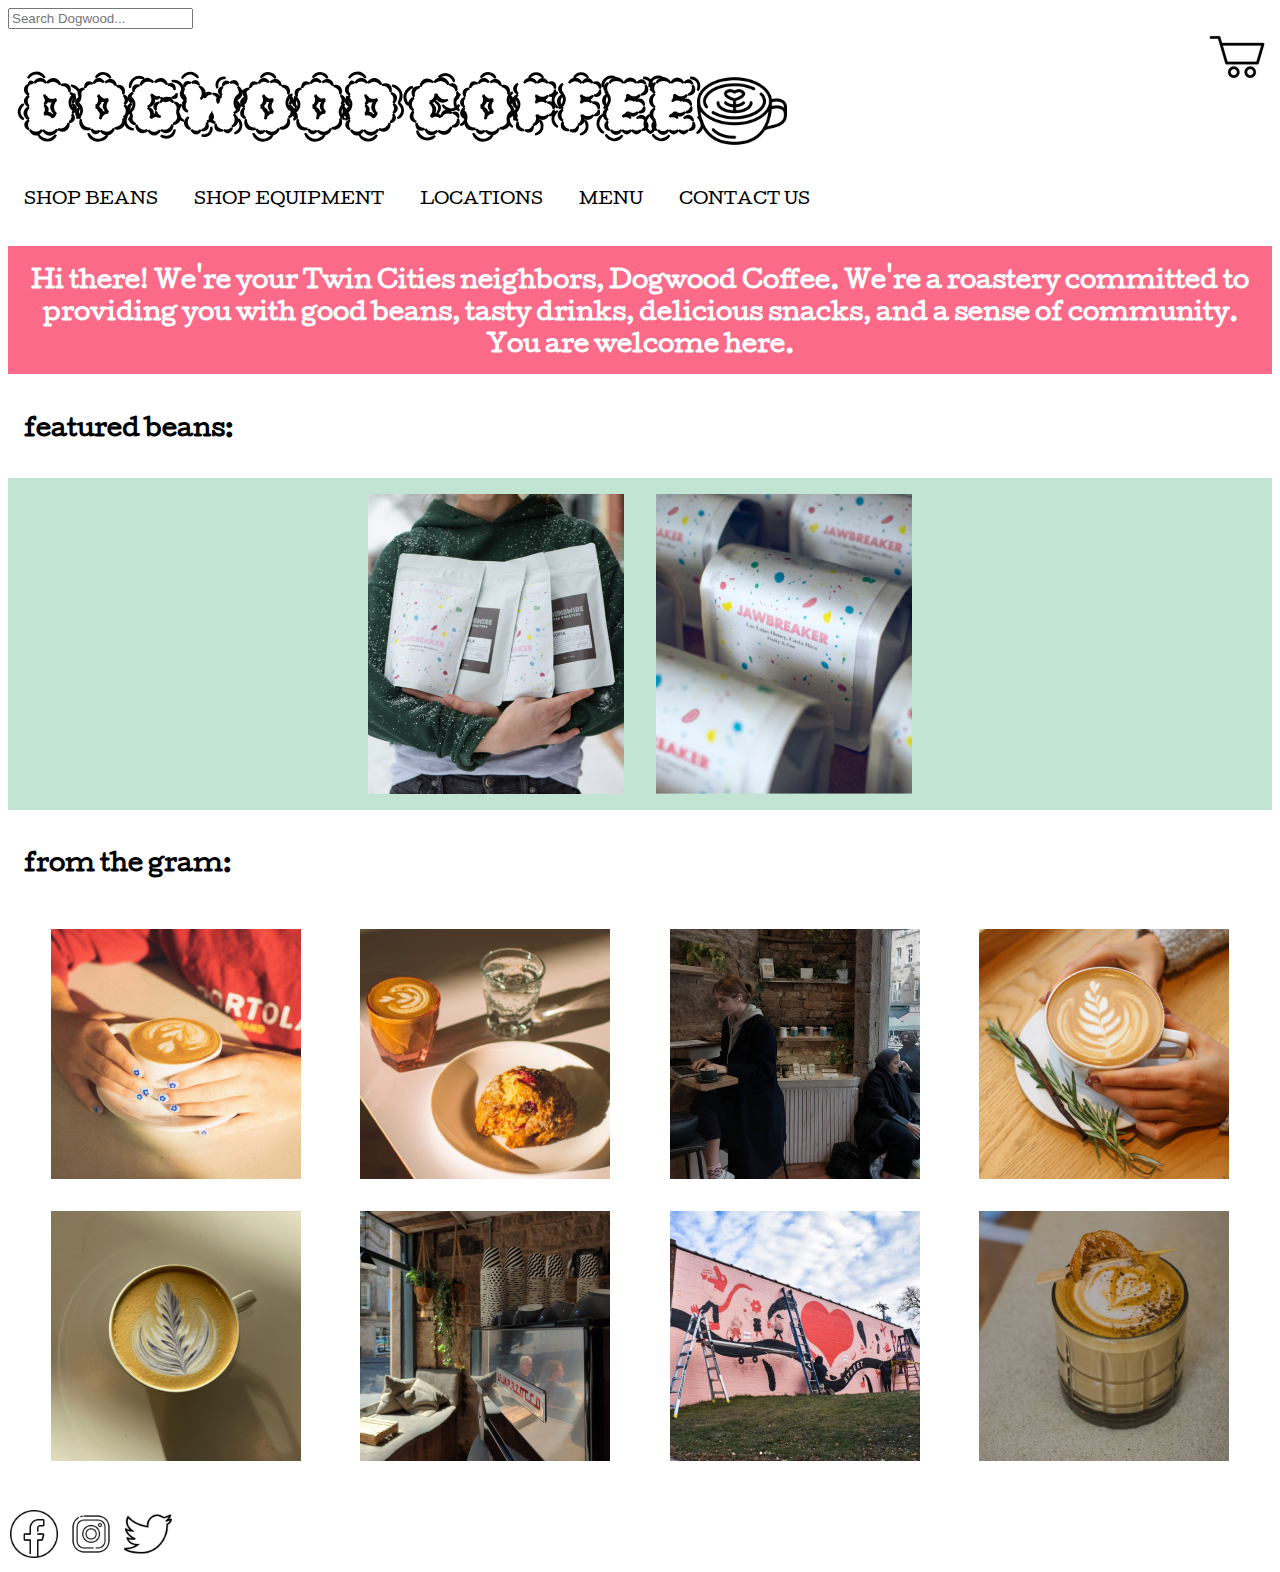
<file: index.html>
<!DOCTYPE html>
<html lang="en">
<head>
    <meta charset="UTF-8">
    <meta http-equiv="X-UA-Compatible" content="IE=edge">
    <meta name="viewport" content="width=device-width, initial-scale=1.0">
    <title>Dogwood Coffee</title>
    <link rel="stylesheet" href="styles.css">
    <link rel="preconnect" href="https://fonts.googleapis.com">
<link rel="preconnect" href="https://fonts.gstatic.com" crossorigin>
<link href="https://fonts.googleapis.com/css2?family=Rubik+Puddles&display=swap" rel="stylesheet"> 
<link rel="preconnect" href="https://fonts.googleapis.com">
<link rel="preconnect" href="https://fonts.gstatic.com" crossorigin>
<link href="https://fonts.googleapis.com/css2?family=Cutive&display=swap" rel="stylesheet">
<link rel="preconnect" href="https://fonts.googleapis.com">
<link rel="preconnect" href="https://fonts.gstatic.com" crossorigin>
<link href="https://fonts.googleapis.com/css2?family=Cabin&display=swap" rel="stylesheet">
<link rel="apple-touch-icon" sizes="180x180" href="images/apple-touch-icon.png">
<link rel="icon" type="image/png" sizes="32x32" href="images/favicon-32x32.png">
<link rel="icon" type="image/png" sizes="16x16" href="images/favicon-16x16.png">
<link rel="manifest" href="images/site.webmanifest">
<link rel="mask-icon" href="images/safari-pinned-tab.svg" color="#5bbad5">
<link rel="shortcut icon" href="images/favicon.ico">
<meta name="msapplication-TileColor" content="#da532c">
<meta name="msapplication-config" content="images/browserconfig.xml">
<meta name="theme-color" content="#ffffff">
</head>
<body>
    <header>
        <div class="topnav">
            <input type="text" placeholder="Search Dogwood...">
          </div>
          <div class="cart"><a href="shoppingcart.html"><img src="images/cart.png" alt="outline icon of a shopping cart"></a></div>
        <div class="header"><h1><span style="font-size: 70px"><a href="index.html">DOGWOOD COFFEE <img src="images/latte.png" alt="icon of heart latte art"></a></span></h1></div>
    <nav class="navbar">
        <a href="shop.html">SHOP BEANS</a>
        <a href="coffeeequip.html">SHOP EQUIPMENT</a>
        <a href="locations.html">LOCATIONS</a>
        <a href="menu.html">MENU</a>
        <a href="contactus.html">CONTACT US</a>
    </nav>
    </header>
    <main>
        <br>
        <div class="greeting"><h2>Hi there! We're your Twin Cities neighbors, Dogwood Coffee. We're a roastery committed to providing you with good beans, tasty drinks, delicious snacks, and a sense of community. You are welcome here.</h2></div>
        <p></p>
        <h2>featured beans:</h2>
        <div class="featuredbeans">
        <img src="images/jawbreaker.png" alt="someone holding colorful bags of coffee beans">
        <img src="images/jawbreaker2.webp" alt="jawbreaker coffee beans">
        </div>
        <h2>from the gram:</h2>
        <div class="fromthegram">
        <img src="images/nails.png" alt="hands with flowers on the nails holding a cup of coffee">
        <img src="images/drinkandscone.png" alt="a latte, a glass of water, and a scone">
        <img src="images/inshop.png" alt="two women sitting inside the coffee shop in front of a mug rack">
        <img src="images/rosemary.png" alt="a sprig of rosemary next to a latte">
        <img src="images/lavenderlatte.png" alt="lavender latte with purple latte art">
        <img src="images/inside.png" alt="reflection of people in espresso machine">
        <img src="images/mural.png" alt="pink and red mural being painted on the side of dogwood">
        <img src="images/maplelatte.png" alt="maple latte with candied orange peel">
        </div>
    </main>
    <footer>
        <div class="socials">
        <a href="https://fb.com/"><img src="images/facebook-logo.png" alt="facebook logo"></a>
        <a href="https://www.instagram.com/"><img src="images/instagram(1).png" alt="instagram logo"></a>
        <a href="https://www.twitter.com/"><img src="images/twitter(1).png" alt="twitter logo"></a>
        </div>
    </footer>
</body>
</html>
</file>
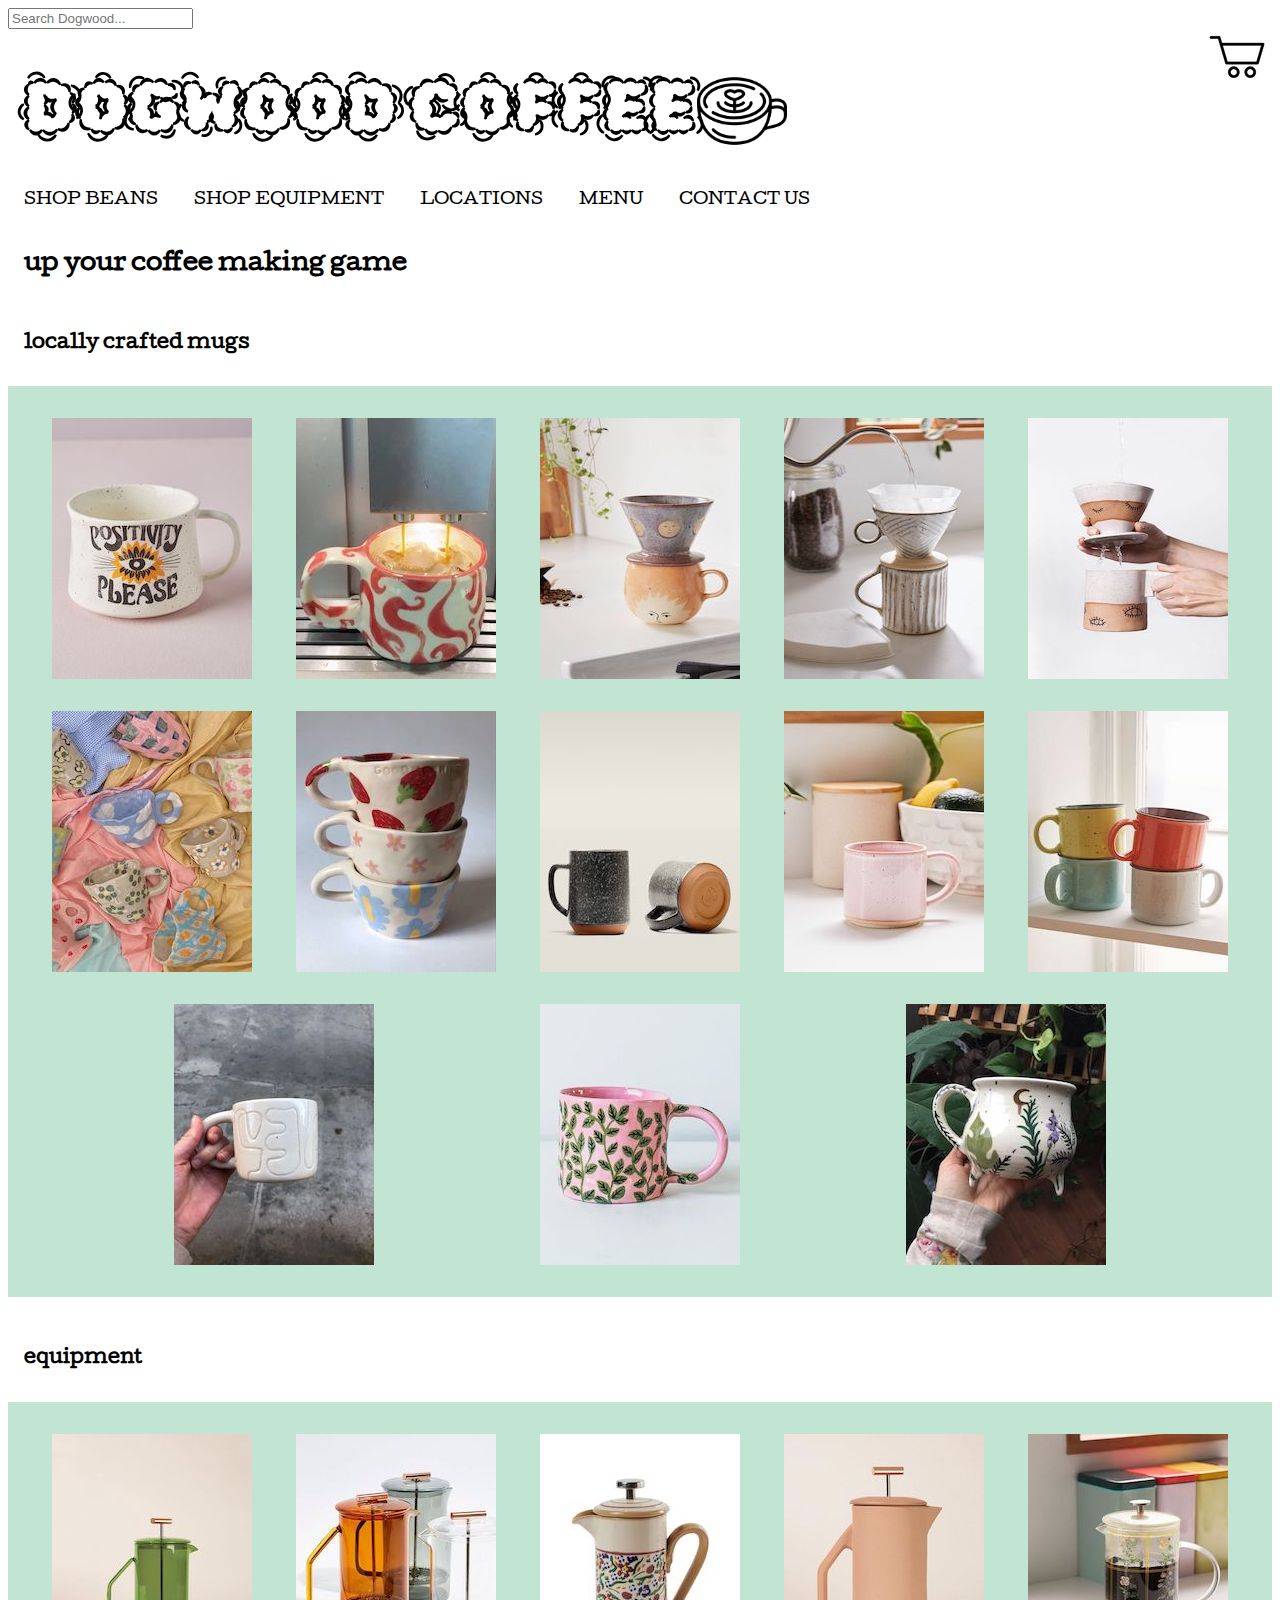
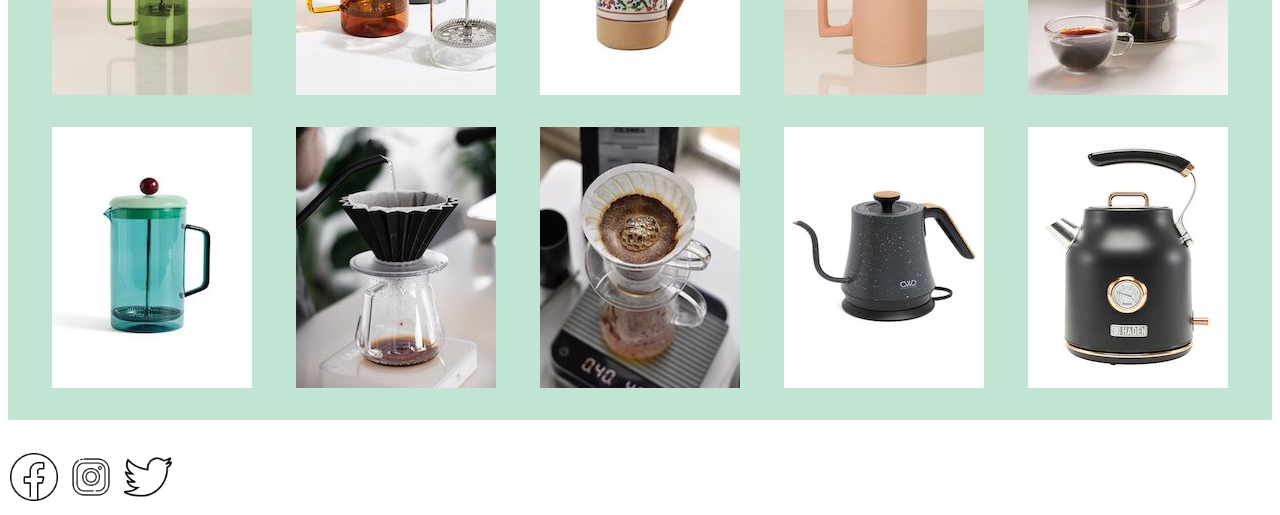
<file: coffeeequip.html>
<!DOCTYPE html>
<html lang="en">
<head>
    <meta charset="UTF-8">
    <meta http-equiv="X-UA-Compatible" content="IE=edge">
    <meta name="viewport" content="width=device-width, initial-scale=1.0">
    <title>Equipment</title>
    <link rel="stylesheet" href="styles.css">
    <link rel="preconnect" href="https://fonts.googleapis.com">
<link rel="preconnect" href="https://fonts.gstatic.com" crossorigin>
<link href="https://fonts.googleapis.com/css2?family=Rubik+Puddles&display=swap" rel="stylesheet"> 
<link rel="preconnect" href="https://fonts.googleapis.com">
<link rel="preconnect" href="https://fonts.gstatic.com" crossorigin>
<link href="https://fonts.googleapis.com/css2?family=Cutive&display=swap" rel="stylesheet">
<link rel="preconnect" href="https://fonts.googleapis.com">
<link rel="preconnect" href="https://fonts.gstatic.com" crossorigin>
<link href="https://fonts.googleapis.com/css2?family=Cabin&display=swap" rel="stylesheet">
<link rel="apple-touch-icon" sizes="180x180" href="images/apple-touch-icon.png">
<link rel="icon" type="image/png" sizes="32x32" href="images/favicon-32x32.png">
<link rel="icon" type="image/png" sizes="16x16" href="images/favicon-16x16.png">
<link rel="manifest" href="images/site.webmanifest">
<link rel="mask-icon" href="images/safari-pinned-tab.svg" color="#5bbad5">
<link rel="shortcut icon" href="images/favicon.ico">
<meta name="msapplication-TileColor" content="#da532c">
<meta name="msapplication-config" content="images/browserconfig.xml">
<meta name="theme-color" content="#ffffff">
</head>
<body>
    <header>
        <div class="topnav">
            <input type="text" placeholder="Search Dogwood...">
          </div>
          <div class="cart"><a href="shoppingcart.html"><img src="images/cart.png" alt="outline icon of a shopping cart"></a></div>
        <div class="header"><h1><span style="font-size: 70px"><a href="index.html">DOGWOOD COFFEE <img src="images/latte.png" alt="icon of heart latte art"></a></span></h1></div>
        <nav class="navbar">
            <a href="shop.html">SHOP BEANS</a>
            <a href="coffeeequip.html">SHOP EQUIPMENT</a>
            <a href="locations.html">LOCATIONS</a>
            <a href="menu.html">MENU</a>
            <a href="contactus.html">CONTACT US</a>
        </nav>
    </header>
    <main>
        <h2>up your coffee making game</h2>
        <h3>locally crafted mugs</h3>
        <div class="mugs">
        <img src="images/mug1.jpg" alt="image of a coffee mug">
        <img src="images/mug2.jpg" alt="image of a coffee mug">
        <img src="images/mug3.jpg" alt="image of a coffee mug">
        <img src="images/mug4.jpg" alt="image of a coffee mug">
        <img src="images/mug5.jpg" alt="image of a coffee mug">
        <img src="images/mug6.jpg" alt="image of a coffee mug">
        <img src="images/mug7.jpg" alt="image of a coffee mug">
        <img src="images/mug8.jpg" alt="image of a coffee mug">
        <img src="images/mug9.jpg" alt="image of a coffee mug">
        <img src="images/mug10.jpg" alt="image of a coffee mug">
        <img src="images/mug11.jpg" alt="image of a coffee mug">
        <img src="images/mug12.jpg" alt="image of a coffee mug">
        <img src="images/mug13.jpg" alt="image of a coffee mug">
        </div>
        <h3>equipment</h3>
        <div class="equip">
        <img src="images/equip1.jpg" alt="a french press">
        <img src="images/equip2.jpg" alt="a french press">
        <img src="images/equip3.jpg" alt="a french press">
        <img src="images/equip4.jpg" alt="a french press">
        <img src="images/equip5.jpg" alt="a french press">
        <img src="images/equip6.jpg" alt="a french press">
        <img src="images/equip7.jpg" alt="a pourover">
        <img src="images/equip8.jpg" alt="a pourover">
        <img src="images/equip9.jpg" alt="a kettle">
        <img src="images/equip10.jpg" alt="a kettle">
        </div>
    </main>
    <footer> <div class="socials">
        <a href="https://fb.com/"><img src="images/facebook-logo.png" alt="facebook logo"></a>
        <a href="https://www.instagram.com/"><img src="images/instagram(1).png" alt="instagram logo"></a>
        <a href="https://www.twitter.com/"><img src="images/twitter(1).png" alt="twitter logo"></a>
        </div></footer>
</body>
</html>
</file>
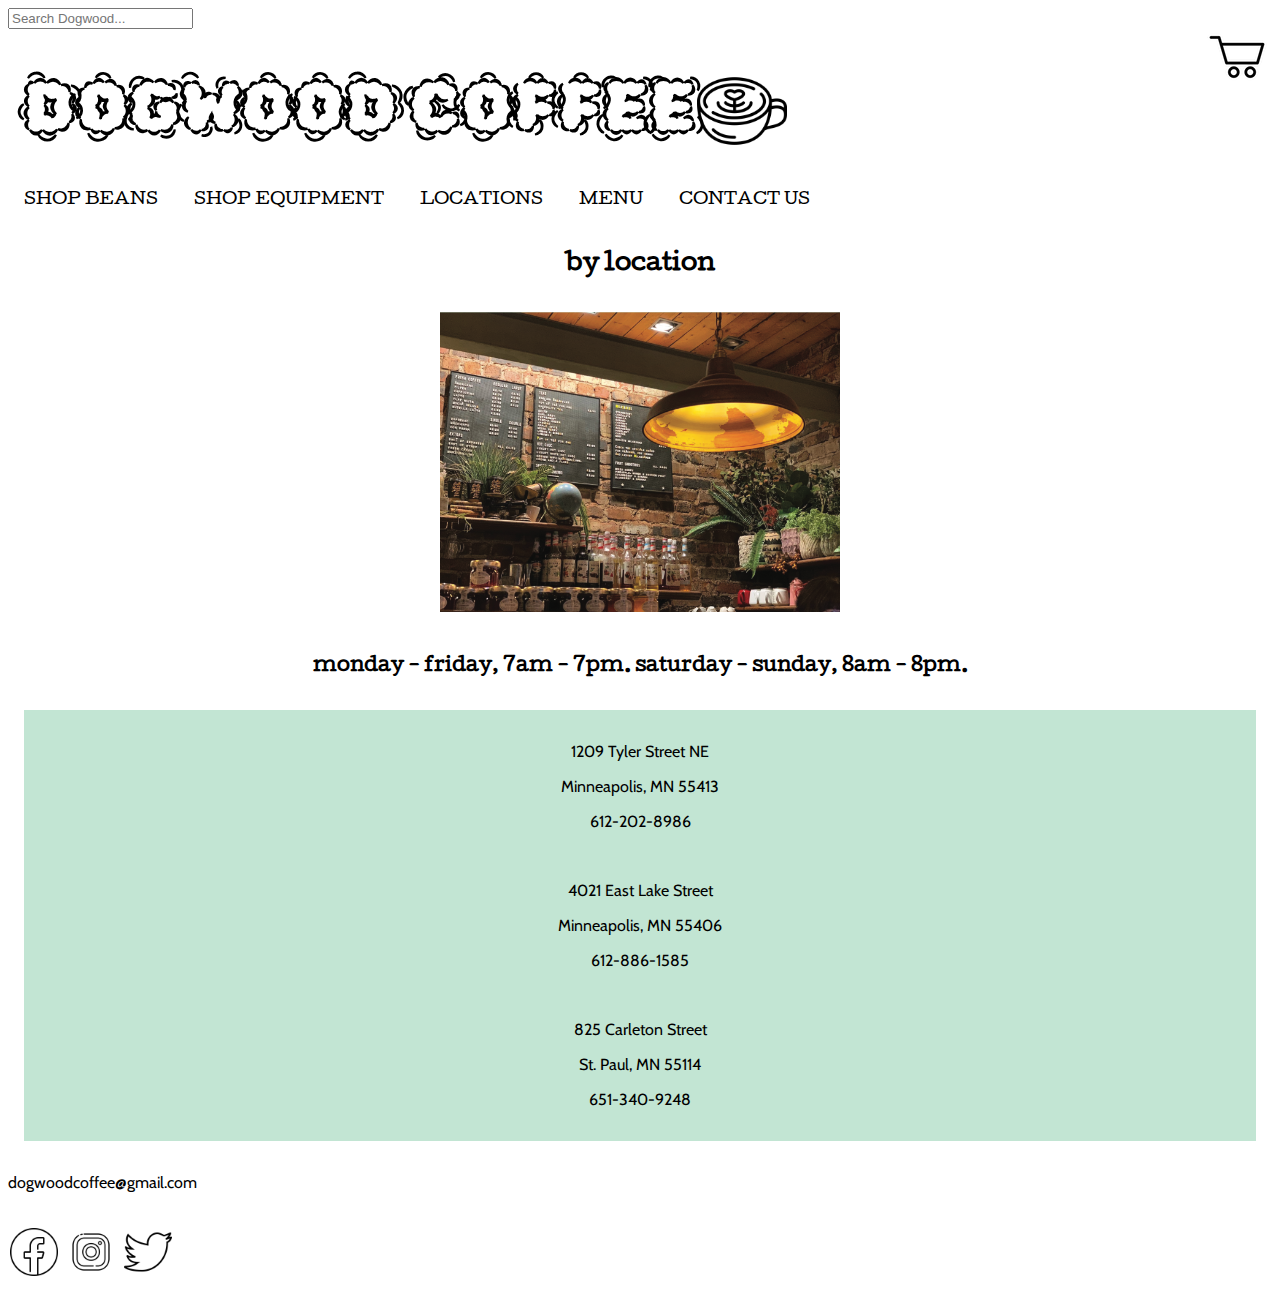
<file: contactus.html>
<!DOCTYPE html>
<html lang="en">
<head>
    <meta charset="UTF-8">
    <meta http-equiv="X-UA-Compatible" content="IE=edge">
    <meta name="viewport" content="width=device-width, initial-scale=1.0">
    <title>Contact Us</title>
    <link rel="stylesheet" href="styles.css">
    <link rel="preconnect" href="https://fonts.googleapis.com">
<link rel="preconnect" href="https://fonts.gstatic.com" crossorigin>
<link href="https://fonts.googleapis.com/css2?family=Rubik+Puddles&display=swap" rel="stylesheet"> 
<link rel="preconnect" href="https://fonts.googleapis.com">
<link rel="preconnect" href="https://fonts.gstatic.com" crossorigin>
<link href="https://fonts.googleapis.com/css2?family=Cutive&display=swap" rel="stylesheet">
<link rel="preconnect" href="https://fonts.googleapis.com">
<link rel="preconnect" href="https://fonts.gstatic.com" crossorigin>
<link href="https://fonts.googleapis.com/css2?family=Cabin&display=swap" rel="stylesheet">
<link rel="apple-touch-icon" sizes="180x180" href="images/apple-touch-icon.png">
<link rel="icon" type="image/png" sizes="32x32" href="images/favicon-32x32.png">
<link rel="icon" type="image/png" sizes="16x16" href="images/favicon-16x16.png">
<link rel="manifest" href="images/site.webmanifest">
<link rel="mask-icon" href="images/safari-pinned-tab.svg" color="#5bbad5">
<link rel="shortcut icon" href="images/favicon.ico">
<meta name="msapplication-TileColor" content="#da532c">
<meta name="msapplication-config" content="images/browserconfig.xml">
<meta name="theme-color" content="#ffffff">
</head>
<body>
    <header>
        <div class="topnav">
            <input type="text" placeholder="Search Dogwood...">
          </div>
          <div class="cart"><a href="shoppingcart.html"><img src="images/cart.png" alt="outline icon of a shopping cart"></a></div>
        <div class="header"><h1><span style="font-size: 70px"><a href="index.html">DOGWOOD COFFEE <img src="images/latte.png" alt="icon of heart latte art"></a></span></h1></div>
        <nav class="navbar">
            <a href="shop.html">SHOP BEANS</a>
            <a href="coffeeequip.html">SHOP EQUIPMENT</a>
            <a href="locations.html">LOCATIONS</a>
            <a href="menu.html">MENU</a>
            <a href="contactus.html">CONTACT US</a>
        </nav>
    </header>
    <main>
        <div class="centerlocations">
        <h2>by location</h2>
        <div class="locationsimage"><img src="images/locationimage.png" alt="cozy coffee shop"></div>
        <h3>monday - friday, 7am - 7pm. saturday - sunday, 8am - 8pm.</h3>
        <div class="locations">
        <p>1209 Tyler Street NE</p>
        <p>Minneapolis, MN 55413</p>
        <p>612-202-8986</p>
        <br>
        <p>4021 East Lake Street</p>
        <p>Minneapolis, MN 55406</p>
        <p>612-886-1585</p>
        <br>
        <p>825 Carleton Street</p>
        <p>St. Paul, MN 55114</p>
        <p>651-340-9248</p>
        </div></div>
    </main>
        <footer> 
            <p>dogwoodcoffee@gmail.com</p>
            <br>
            <div class="socials">
                <a href="https://fb.com/"><img src="images/facebook-logo.png" alt="facebook logo"></a>
                <a href="https://www.instagram.com/"><img src="images/instagram(1).png" alt="instagram logo"></a>
                <a href="https://www.twitter.com/"><img src="images/twitter(1).png" alt="twitter logo"></a>
                </div>
                </footer>
</body>
</html>
</file>
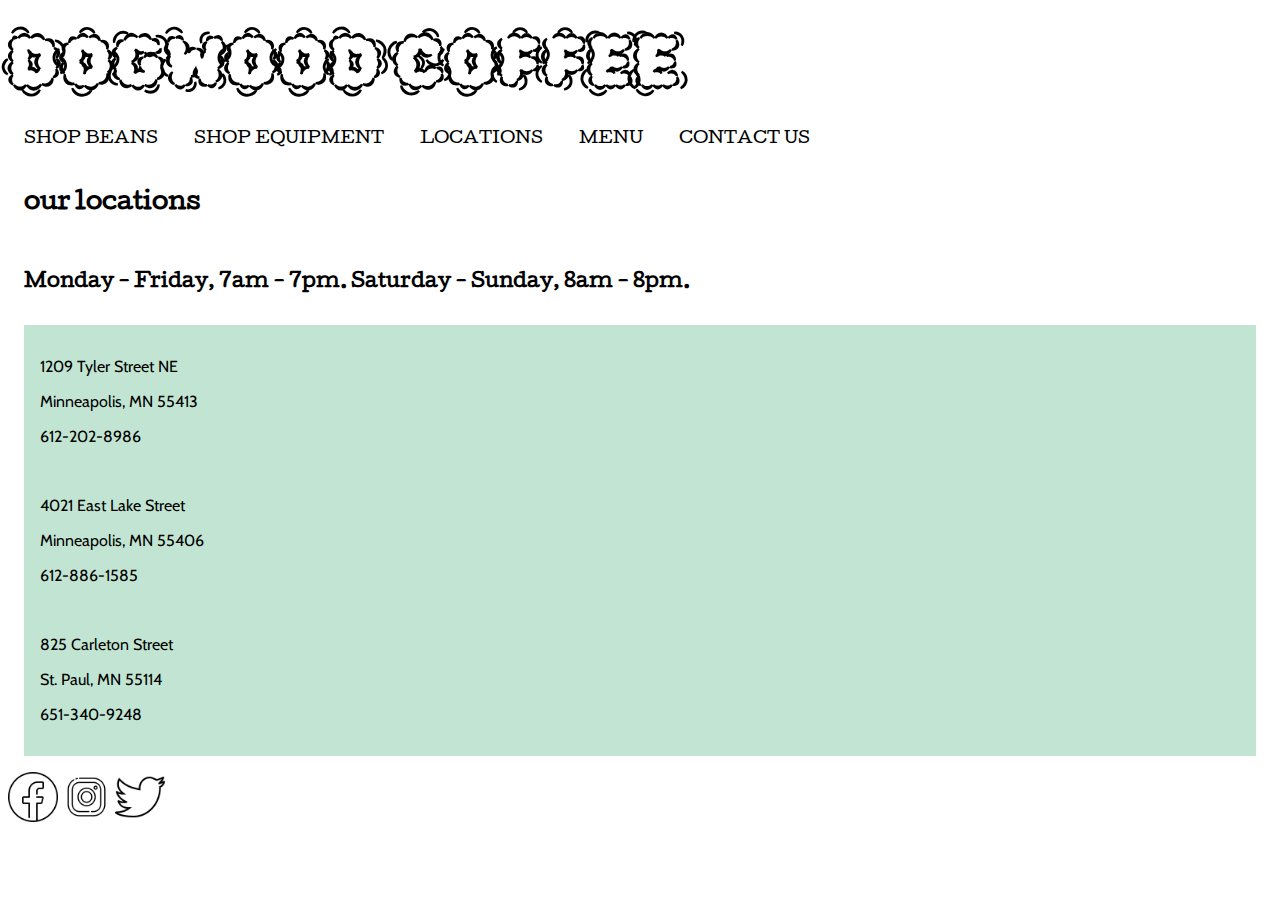
<file: locations.html>
<!DOCTYPE html>
<html lang="en">
<head>
    <meta charset="UTF-8">
    <meta http-equiv="X-UA-Compatible" content="IE=edge">
    <meta name="viewport" content="width=device-width, initial-scale=1.0">
    <title>Dogwood Locations</title>
    <link rel="stylesheet" href="styles.css">
    <link rel="preconnect" href="https://fonts.googleapis.com">
<link rel="preconnect" href="https://fonts.gstatic.com" crossorigin>
<link href="https://fonts.googleapis.com/css2?family=Rubik+Puddles&display=swap" rel="stylesheet"> 
<link rel="preconnect" href="https://fonts.googleapis.com">
<link rel="preconnect" href="https://fonts.gstatic.com" crossorigin>
<link href="https://fonts.googleapis.com/css2?family=Cutive&display=swap" rel="stylesheet">
<link rel="preconnect" href="https://fonts.googleapis.com">
<link rel="preconnect" href="https://fonts.gstatic.com" crossorigin>
<link href="https://fonts.googleapis.com/css2?family=Cabin&display=swap" rel="stylesheet">
</head>
<body>
    <header>
        <h1><span style="font-size: 70px"><a href="index.html">DOGWOOD COFFEE</a></span></h1>
        <nav class="navbar">
            <a href="shop.html">SHOP BEANS</a>
            <a href="coffee equip.html">SHOP EQUIPMENT</a>
            <a href="locations.html">LOCATIONS</a>
            <a href="menu.html">MENU</a>
            <a href="contact us.html">CONTACT US</a>
        </nav>
    </header>
    <main>
        <h2>our locations</h2>
        <h3>Monday - Friday, 7am - 7pm. Saturday - Sunday, 8am - 8pm.</h3>
        <div class="locations">
        <p>1209 Tyler Street NE</p>
        <p>Minneapolis, MN 55413</p>
        <p>612-202-8986</p>
        <br>
        <p>4021 East Lake Street</p>
        <p>Minneapolis, MN 55406</p>
        <p>612-886-1585</p>
        <br>
        <p>825 Carleton Street</p>
        <p>St. Paul, MN 55114</p>
        <p>651-340-9248</p>
        </div>
        <footer> <img src="images/facebook-logo.png" alt="facebook logo">
            <img src="images/instagram(1).png" alt="instagram logo">
            <img src="images/twitter(1).png" alt="twitter logo"></footer>
    </main>
</body>
</html>
</file>
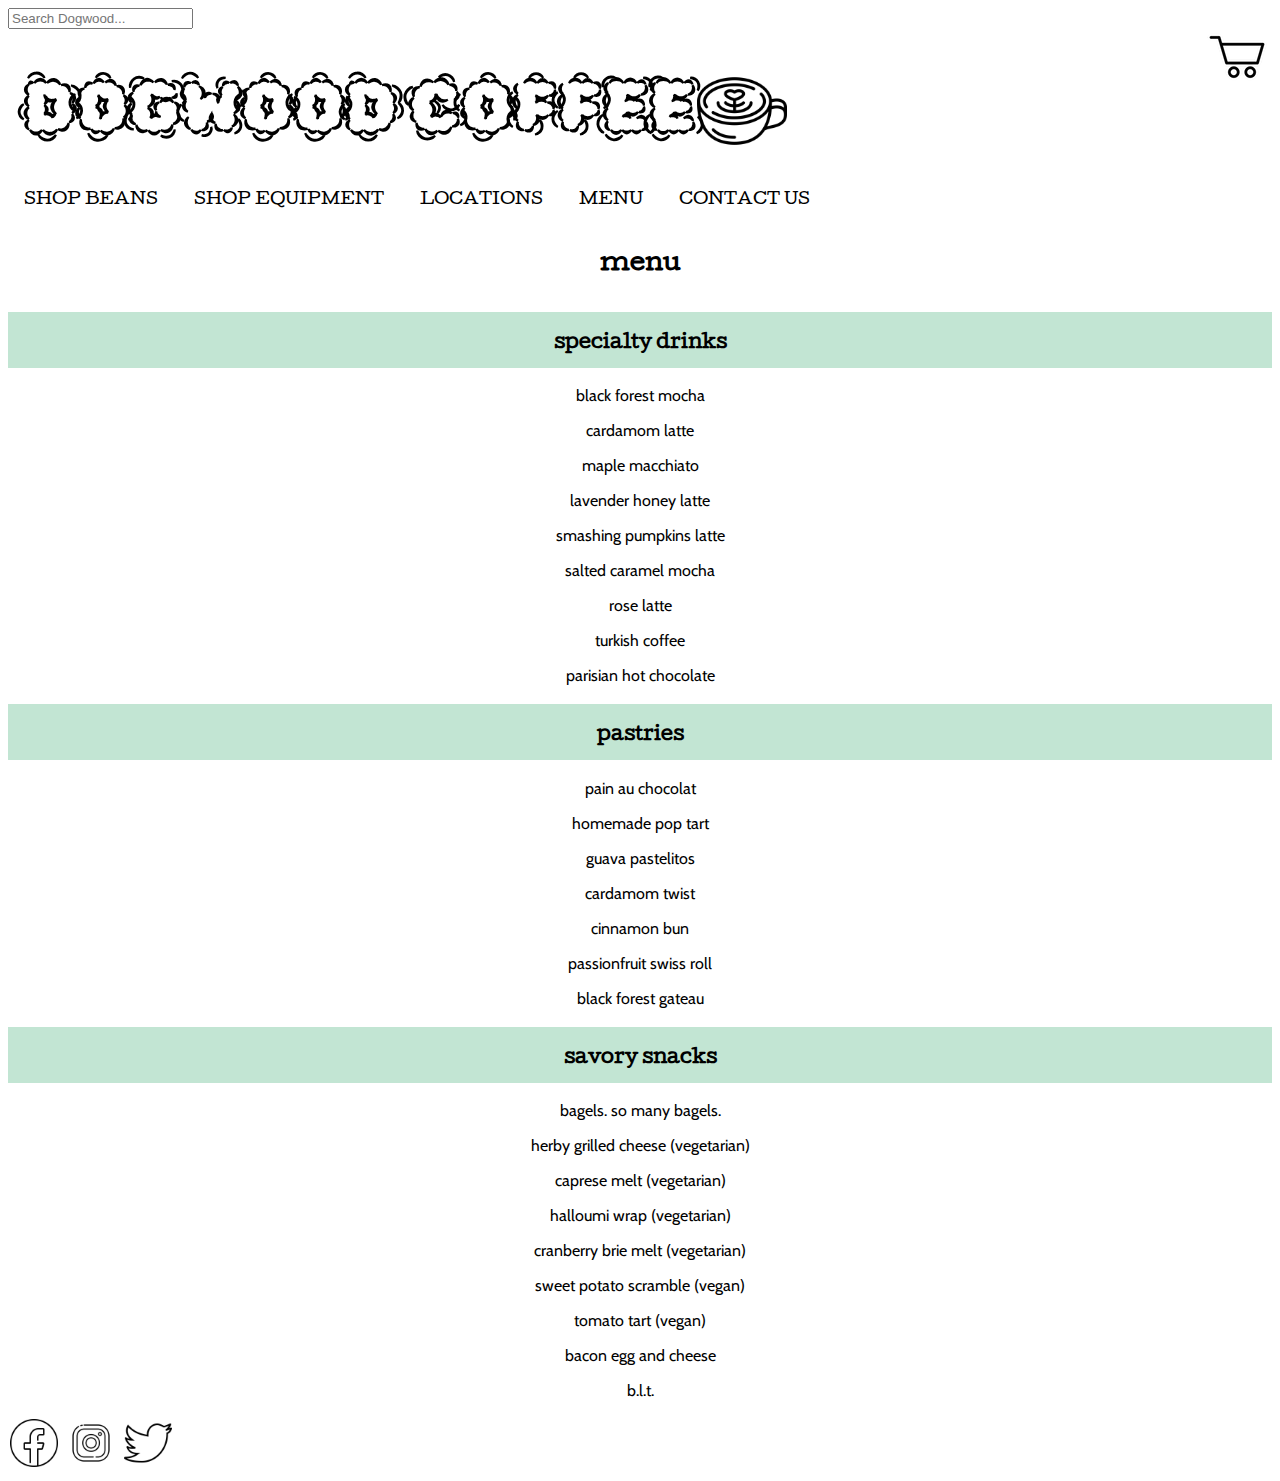
<file: menu.html>
<!DOCTYPE html>
<html lang="en">
<head>
    <meta charset="UTF-8">
    <meta http-equiv="X-UA-Compatible" content="IE=edge">
    <meta name="viewport" content="width=device-width, initial-scale=1.0">
    <title>Dogwood Menu</title>
    <link rel="stylesheet" href="styles.css">
    <link rel="preconnect" href="https://fonts.googleapis.com">
<link rel="preconnect" href="https://fonts.gstatic.com" crossorigin>
<link href="https://fonts.googleapis.com/css2?family=Rubik+Puddles&display=swap" rel="stylesheet"> 
<link rel="preconnect" href="https://fonts.googleapis.com">
<link rel="preconnect" href="https://fonts.gstatic.com" crossorigin>
<link href="https://fonts.googleapis.com/css2?family=Cutive&display=swap" rel="stylesheet">
<link rel="preconnect" href="https://fonts.googleapis.com">
<link rel="preconnect" href="https://fonts.gstatic.com" crossorigin>
<link href="https://fonts.googleapis.com/css2?family=Cabin&display=swap" rel="stylesheet">
<link rel="apple-touch-icon" sizes="180x180" href="images/apple-touch-icon.png">
<link rel="icon" type="image/png" sizes="32x32" href="images/favicon-32x32.png">
<link rel="icon" type="image/png" sizes="16x16" href="images/favicon-16x16.png">
<link rel="manifest" href="images/site.webmanifest">
<link rel="mask-icon" href="images/safari-pinned-tab.svg" color="#5bbad5">
<link rel="shortcut icon" href="images/favicon.ico">
<meta name="msapplication-TileColor" content="#da532c">
<meta name="msapplication-config" content="images/browserconfig.xml">
<meta name="theme-color" content="#ffffff">
</head>
<body>
    <header>
        <div class="topnav">
            <input type="text" placeholder="Search Dogwood...">
          </div>
          <div class="cart"><a href="shoppingcart.html"><img src="images/cart.png" alt="outline icon of a shopping cart"></a></div>
        <div class="header"><h1><span style="font-size: 70px"><a href="index.html">DOGWOOD COFFEE <img src="images/latte.png" alt="icon of heart latte art"></a></span></h1></div>
        <nav class="navbar">
            <a href="shop.html">SHOP BEANS</a>
            <a href="coffeeequip.html">SHOP EQUIPMENT</a>
            <a href="locations.html">LOCATIONS</a>
            <a href="menu.html">MENU</a>
            <a href="contactus.html">CONTACT US</a>
        </nav>
    </header>
    <main>
        <div class="menu">
        <h2>menu</h2>
        <div class="drinks"><h3>specialty drinks</h3></div>
            <p>black forest mocha</p>
            <p>cardamom latte</p>
            <p>maple macchiato</p>
            <p>lavender honey latte</p>
            <p>smashing pumpkins latte</p>
            <p>salted caramel mocha</p>
            <p>rose latte</p>
            <p>turkish coffee</p>
            <p>parisian hot chocolate</p>
        <div class="pastries"><h3>pastries</h3></div>
            <p>pain au chocolat</p>
            <p>homemade pop tart</p>
            <p>guava pastelitos</p>
            <p>cardamom twist</p>
            <p>cinnamon bun</p>
            <p>passionfruit swiss roll</p>
            <p>black forest gateau</p>
        <div class="savory"><h3>savory snacks</h3></div>
            <p>bagels. so many bagels.</p>
            <p>herby grilled cheese (vegetarian)</p>
            <p>caprese melt (vegetarian)</p>
            <p>halloumi wrap (vegetarian)</p>
            <p>cranberry brie melt (vegetarian)</p>
            <p>sweet potato scramble (vegan)</p>
            <p>tomato tart (vegan)</p>
            <p>bacon egg and cheese</p>
            <p>b.l.t.</p>
            </div>
        <footer> 
            <div class="socials">
                <a href="https://fb.com/"><img src="images/facebook-logo.png" alt="facebook logo"></a>
                <a href="https://www.instagram.com/"><img src="images/instagram(1).png" alt="instagram logo"></a>
                <a href="https://www.twitter.com/"><img src="images/twitter(1).png" alt="twitter logo"></a>
                </div>
        </footer>
    </main>
</body>
</html>
</file>
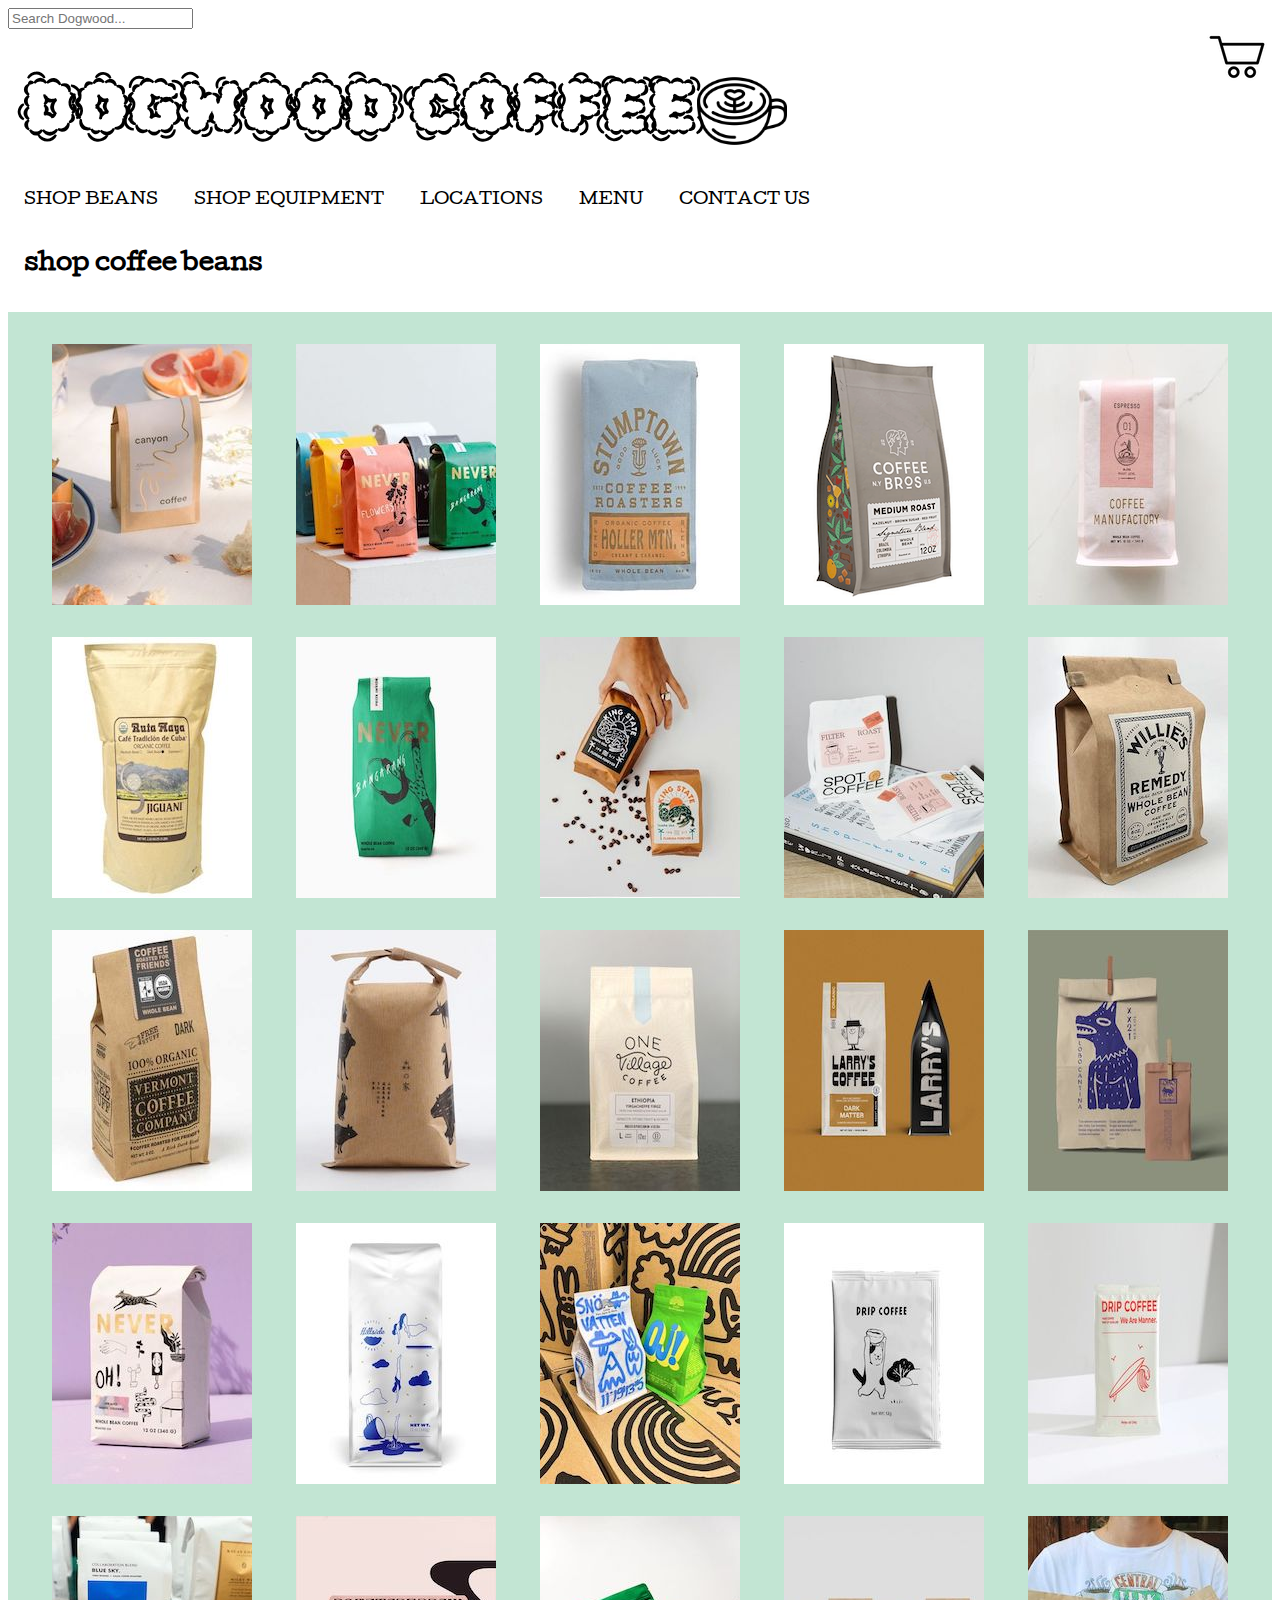
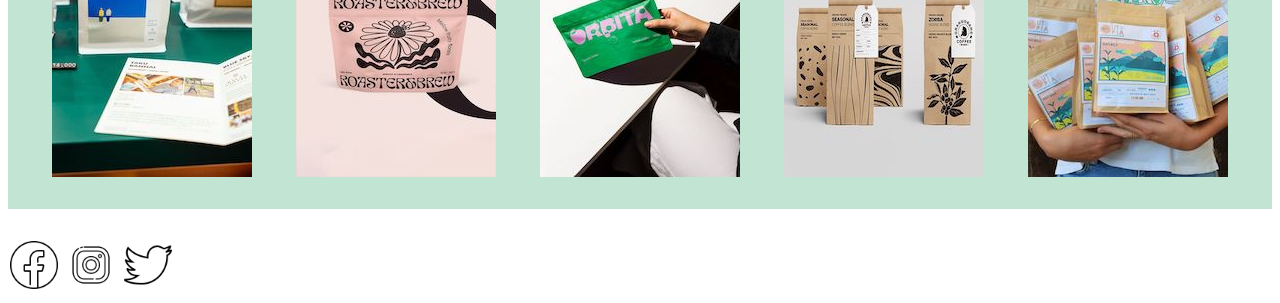
<file: shop.html>
<!DOCTYPE html>
<html lang="en">
<head>
    <meta charset="UTF-8">
    <meta http-equiv="X-UA-Compatible" content="IE=edge">
    <meta name="viewport" content="width=device-width, initial-scale=1.0">
    <title>Shop Dogwood</title>
    <link rel="stylesheet" href="styles.css">
    <link rel="preconnect" href="https://fonts.googleapis.com">
<link rel="preconnect" href="https://fonts.gstatic.com" crossorigin>
<link href="https://fonts.googleapis.com/css2?family=Rubik+Puddles&display=swap" rel="stylesheet"> 
<link rel="preconnect" href="https://fonts.googleapis.com">
<link rel="preconnect" href="https://fonts.gstatic.com" crossorigin>
<link href="https://fonts.googleapis.com/css2?family=Cutive&display=swap" rel="stylesheet">
<link rel="preconnect" href="https://fonts.googleapis.com">
<link rel="preconnect" href="https://fonts.gstatic.com" crossorigin>
<link href="https://fonts.googleapis.com/css2?family=Cabin&display=swap" rel="stylesheet">
<link rel="apple-touch-icon" sizes="180x180" href="images/apple-touch-icon.png">
<link rel="icon" type="image/png" sizes="32x32" href="images/favicon-32x32.png">
<link rel="icon" type="image/png" sizes="16x16" href="images/favicon-16x16.png">
<link rel="manifest" href="images/site.webmanifest">
<link rel="mask-icon" href="images/safari-pinned-tab.svg" color="#5bbad5">
<link rel="shortcut icon" href="images/favicon.ico">
<meta name="msapplication-TileColor" content="#da532c">
<meta name="msapplication-config" content="images/browserconfig.xml">
<meta name="theme-color" content="#ffffff">
</head>
<body>
    <header>
        <div class="topnav">
            <input type="text" placeholder="Search Dogwood...">
          </div>
          <div class="cart"><a href="shoppingcart.html"><img src="images/cart.png" alt="outline icon of a shopping cart"></a></div>
        <div class="header"><h1><span style="font-size: 70px"><a href="index.html">DOGWOOD COFFEE <img src="images/latte.png" alt="icon of heart latte art"></a></span></h1></div>
        <nav class="navbar">
            <a href="shop.html">SHOP BEANS</a>
            <a href="coffeeequip.html">SHOP EQUIPMENT</a>
            <a href="locations.html">LOCATIONS</a>
            <a href="menu.html">MENU</a>
            <a href="contactus.html">CONTACT US</a>
        </nav>
    </header>
    <main>
        <h2>shop coffee beans</h2>
        <div class="shopbeans">
        <img src="images/beans1.jpg" alt="A bag of coffee beans.">
        <img src="images/beans2.jpg" alt="A bag of coffee beans.">
        <img src="images/beans3.jpg" alt="A bag of coffee beans.">
        <img src="images/beans4.png" alt="A bag of coffee beans.">
        <img src="images/beans5.jpg" alt="A bag of coffee beans.">
        <img src="images/beans6.jpg" alt="A bag of coffee beans.">
        <img src="images/beans7.jpg" alt="A bag of coffee beans.">
        <img src="images/beans8.jpg" alt="A bag of coffee beans.">
        <img src="images/beans9.jpg" alt="A bag of coffee beans.">
        <img src="images/beans10.jpg" alt="A bag of coffee beans.">
        <img src="images/beans11.jpg" alt="A bag of coffee beans.">
        <img src="images/beans12.jpg" alt="A bag of coffee beans.">
        <img src="images/beans13.jpg" alt="A bag of coffee beans.">
        <img src="images/beans14.jpg" alt="A bag of coffee beans.">
        <img src="images/beans15.jpg" alt="A bag of coffee beans.">
        <img src="images/beans16.jpg" alt="A bag of coffee beans.">
        <img src="images/beans17.jpg" alt="A bag of coffee beans.">
        <img src="images/beans18.jpg" alt="A bag of coffee beans.">
        <img src="images/beans19.jpg" alt="A bag of coffee beans.">
        <img src="images/beans20.jpg" alt="A bag of coffee beans.">
        <img src="images/beans21.jpg" alt="A bag of coffee beans.">
        <img src="images/beans22.jpg" alt="A bag of coffee beans.">
        <img src="images/beans23.jpg" alt="A bag of coffee beans.">
        <img src="images/beans24.jpg" alt="A bag of coffee beans.">
        <img src="images/beans25.jpg" alt="A bag of coffee beans.">
        </div>
        <footer>
            <div class="socials">
                <a href="https://fb.com/"><img src="images/facebook-logo.png" alt="facebook logo"></a>
                <a href="https://www.instagram.com/"><img src="images/instagram(1).png" alt="instagram logo"></a>
                <a href="https://www.twitter.com/"><img src="images/twitter(1).png" alt="twitter logo"></a>
                </div>
        </footer>
    </main>
</body>
</html>
</file>
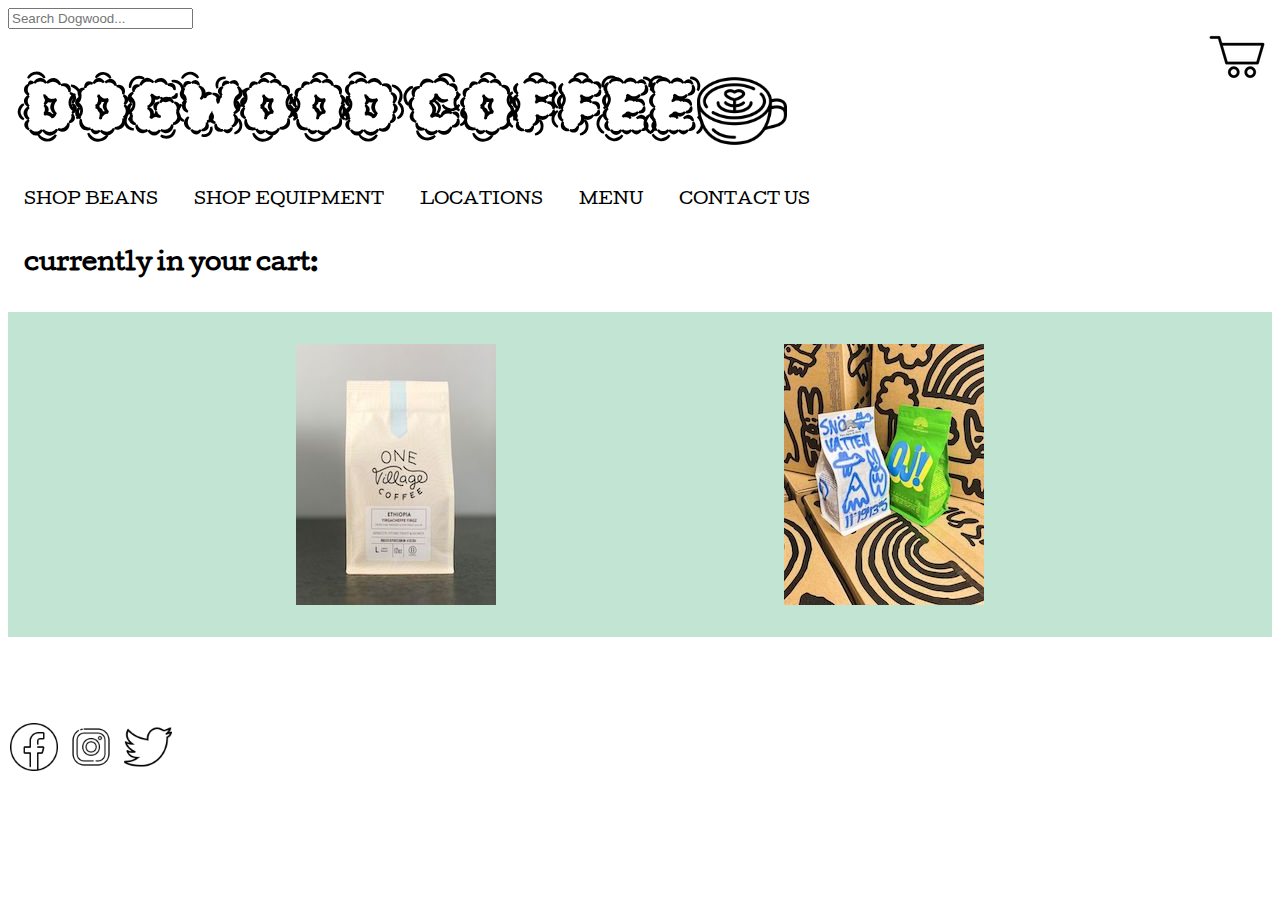
<file: shoppingcart.html>
<!DOCTYPE html>
<html lang="en">
<head>
    <meta charset="UTF-8">
    <meta http-equiv="X-UA-Compatible" content="IE=edge">
    <meta name="viewport" content="width=device-width, initial-scale=1.0">
    <title>Dogwood Coffee</title>
    <link rel="stylesheet" href="styles.css">
    <link rel="preconnect" href="https://fonts.googleapis.com">
<link rel="preconnect" href="https://fonts.gstatic.com" crossorigin>
<link href="https://fonts.googleapis.com/css2?family=Rubik+Puddles&display=swap" rel="stylesheet"> 
<link rel="preconnect" href="https://fonts.googleapis.com">
<link rel="preconnect" href="https://fonts.gstatic.com" crossorigin>
<link href="https://fonts.googleapis.com/css2?family=Cutive&display=swap" rel="stylesheet">
<link rel="preconnect" href="https://fonts.googleapis.com">
<link rel="preconnect" href="https://fonts.gstatic.com" crossorigin>
<link href="https://fonts.googleapis.com/css2?family=Cabin&display=swap" rel="stylesheet">
<link rel="apple-touch-icon" sizes="180x180" href="images/apple-touch-icon.png">
<link rel="icon" type="image/png" sizes="32x32" href="images/favicon-32x32.png">
<link rel="icon" type="image/png" sizes="16x16" href="images/favicon-16x16.png">
<link rel="manifest" href="images/site.webmanifest">
<link rel="mask-icon" href="images/safari-pinned-tab.svg" color="#5bbad5">
<link rel="shortcut icon" href="images/favicon.ico">
<meta name="msapplication-TileColor" content="#da532c">
<meta name="msapplication-config" content="images/browserconfig.xml">
<meta name="theme-color" content="#ffffff">
</head>
<body>
    <header>
        <div class="topnav">
            <input type="text" placeholder="Search Dogwood...">
          </div>
          <div class="cart"><a href="shoppingcart.html"><img src="images/cart.png" alt="outline icon of a shopping cart"></a></div>
        <div class="header"><h1><span style="font-size: 70px"><a href="index.html">DOGWOOD COFFEE <img src="images/latte.png" alt="icon of heart latte art"></a></span></h1></div>
    <nav class="navbar">
        <a href="shop.html">SHOP BEANS</a>
        <a href="coffeeequip.html">SHOP EQUIPMENT</a>
        <a href="locations.html">LOCATIONS</a>
        <a href="menu.html">MENU</a>
        <a href="contactus.html">CONTACT US</a>
    </nav>
    </header>
<main>
    <h2>currently in your cart:</h2>
    <div class="shopping"><img src="images/beans13.jpg" alt="A bag of coffee beans.">
    <img src="images/beans18.jpg" alt="A bag of coffee beans."></div>
    <br>
    <br>
    <br>
<footer>
    <div class="socials">
        <a href="https://fb.com/"><img src="images/facebook-logo.png" alt="facebook logo"></a>
        <a href="https://www.instagram.com/"><img src="images/instagram(1).png" alt="instagram logo"></a>
        <a href="https://www.twitter.com/"><img src="images/twitter(1).png" alt="twitter logo"></a>
        </div>
    </footer>
    </main>
    </body>
</html>
</file>
<file: styles.css>
h1{
    font-family: 'Rubik Puddles', cursive;
}
h2{
    font-family: 'Cutive', serif;
    padding: 1rem;
}
h3{
    font-family: 'Cutive', serif;
    padding: 1rem;
}
a{
    text-decoration: none;
    color: black;
}
p{
    font-family: 'Cabin', sans-serif;
}
.featuredbeans{
    background-color: rgb(194, 229, 211);
    display: flex;
    justify-content: center;
}
.featuredbeans>img{
    max-height: 300px;
    padding: 1rem;
}
footer{
    display:inline-block;
}
footer>img{
     max-width: 3.1rem;
}
.navbar{
    font-family: 'Cutive', serif;
}
.navbar>a{
    padding: 1rem;
}
.locations{
    background-color: rgb(194, 229, 211);
    padding: 1rem;
    margin: 1rem;
}
.centerlocations{
    text-align: center;
}
.locationsimage>img{
    max-width: 400px;
}
.header{
    display: inline-block;
    padding: 1rem;
    justify-content: space-between;
}
.header img{
    float: right;
    width: 90px;
    height: 90px;
}
.header h1{
    top: 18px;
    left: 0px;
}
.socials img{
    height: 3rem;
    margin: .15rem;
}
.menu{
    text-align: center;
}
.drinks{
    background-color: rgb(194, 229, 211);
}
.pastries{
    background-color: rgb(194, 229, 211);
}
.savory{
    background-color: rgb(194, 229, 211);
}
.ourlocations{
    text-align: center;
}
.fromthegram{
    display: flex;
    flex-wrap: wrap;
    flex-direction: row;
    justify-content: space-evenly;
    margin-bottom: 30px;
}
.fromthegram>img{
    max-width: 250px;
    padding: 1rem;
}
.shopbeans{
    background-color: rgb(194, 229, 211);
    padding: 1rem;
    display: flex;
    flex-wrap: wrap;
    flex-direction: row;
    justify-content:space-evenly;
    margin-bottom: 30px;
}
.shopbeans>img{
    max-width: 200px;
    padding: 1rem;
}
.greeting{
    text-align: center;
    background-color: #fb6b89;
    color: white;
}
.mugs{
    background-color: rgb(194, 229, 211);
    padding: 1rem;
    display: flex;
    flex-wrap: wrap;
    flex-direction: row;
    justify-content: space-evenly;
    margin-bottom: 30px;
}
.mugs>img{
    max-width: 200px;
    padding: 1rem;
}
.equip{
    background-color: rgb(194, 229, 211);
    padding: 1rem;
    display: flex;
    flex-wrap: wrap;
    flex-direction: row;
    justify-content: space-evenly;
    margin-bottom: 30px;
}
.equip>img{
    max-width: 200px;
    padding: 1rem;
}
.cart{
    float: right;
}
.shopping{
    background-color: rgb(194, 229, 211);
    padding: 1rem;
    display: flex;
    flex-wrap: wrap;
    flex-direction: row;
    justify-content: space-evenly;
    margin-bottom: 30px;
}
.shopping>img{
    max-width: 200px;
    padding: 1rem;
}
</file>
